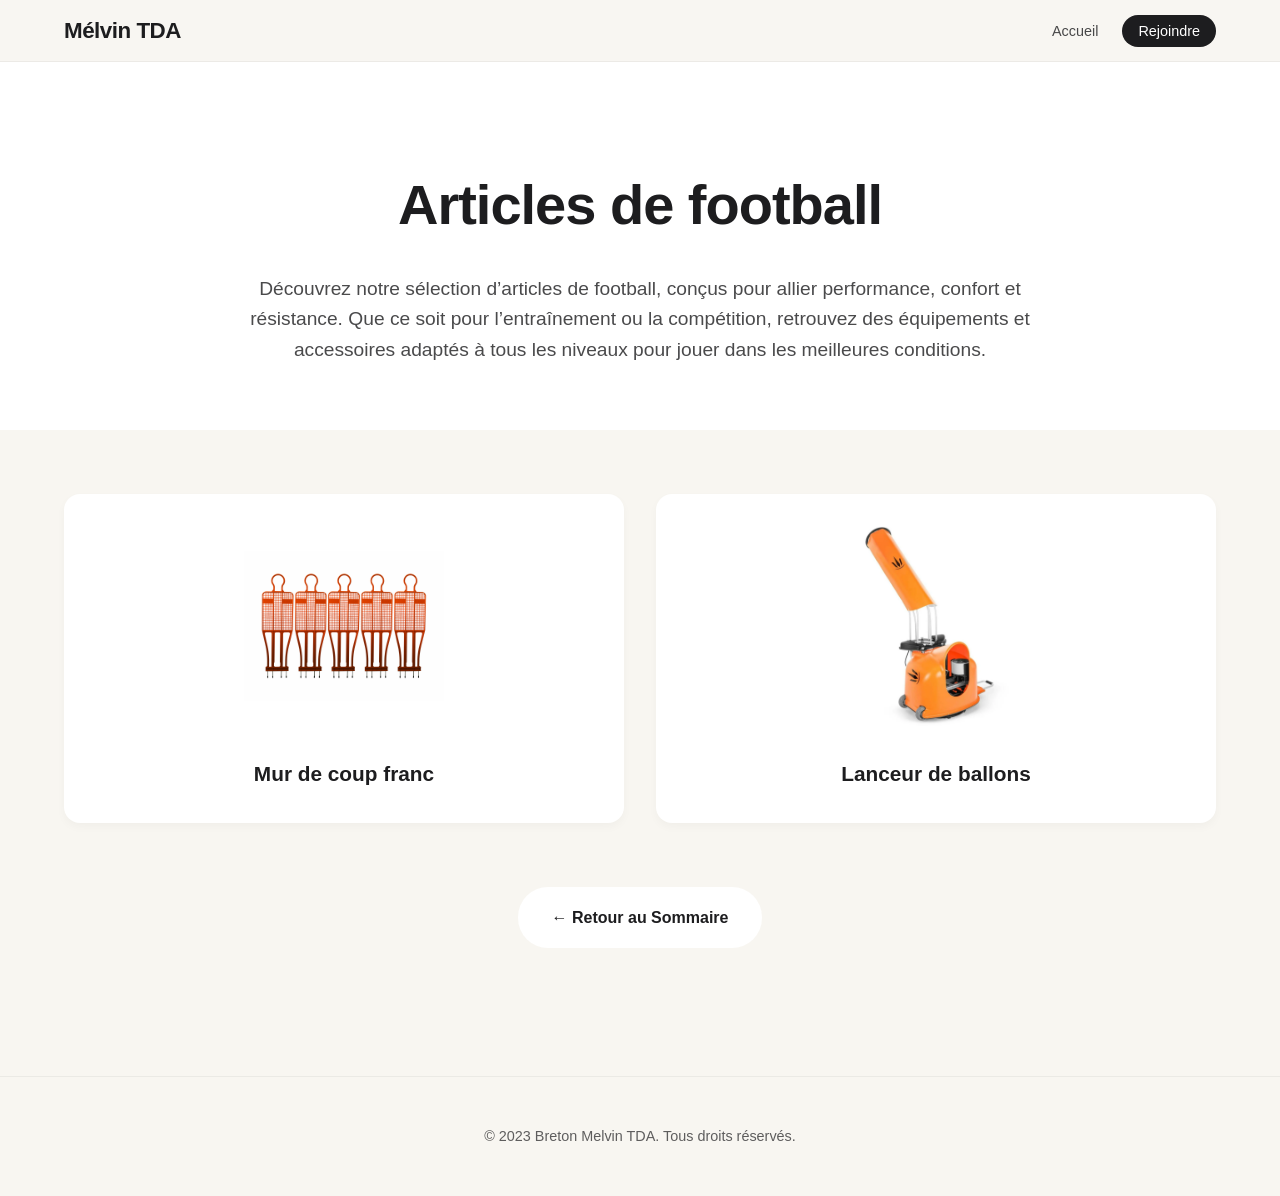
<file: foot.html>
<!DOCTYPE html>
<html lang="fr">
<head>
    <meta charset="utf-8">
    <meta name="viewport" content="width=device-width, initial-scale=1">
    <title>Articles de Football - Mélvin TDA</title>
    <link rel="stylesheet" href="style.css">
</head>
<body>
    <nav class="navbar">
        <div class="container">
            <a href="index.html" class="brand">Mélvin TDA</a>
            <ul class="nav-links">
                <li><a href="index.html">Accueil</a></li>
                <li><a href="formulaire.html" class="btn-nav">Rejoindre</a></li>
            </ul>
        </div>
    </nav>

    <header class="page-header">
        <div class="container">
            <h1>Articles de football</h1>
            <p>Découvrez notre sélection d’articles de football, conçus pour allier performance, confort et résistance. Que ce soit pour l’entraînement ou la compétition, retrouvez des équipements et accessoires adaptés à tous les niveaux pour jouer dans les meilleures conditions.</p>
        </div>
    </header>

    <main class="products-section">
        <div class="container">
            <div class="product-grid">
                
                <div class="product-card">
                    <img src="cf.jpg" alt="Mur de coup franc">
                    <h3>Mur de coup franc</h3>
                </div>

                <div class="product-card">
                    <img src="main2_11.jpg.webp" alt="Lanceur de ballons">
                    <h3>Lanceur de ballons</h3>
                </div>

            </div>

            <div class="text-center">
                <a href="index.html" class="btn-main">← Retour au Sommaire</a>
            </div>
        </div>
    </main>

    <footer class="footer">
        <div class="container text-center">
            <p>&copy; 2023 Breton Melvin TDA. Tous droits réservés.</p>
        </div>
    </footer>
</body>
</html>
</file>
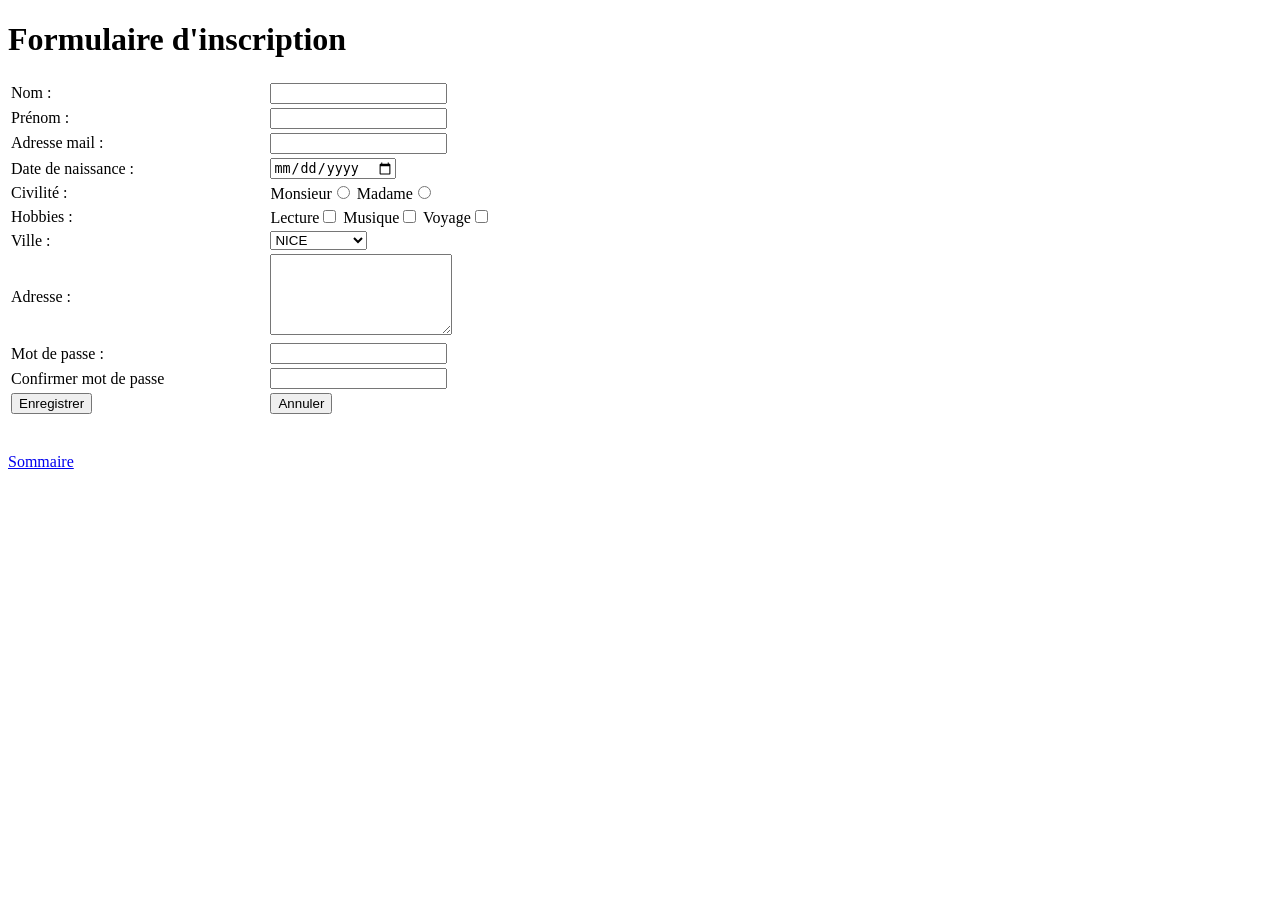
<file: formulaire.html>
<!DOCTYPE html>
<html>
<head>
	<meta charset="utf-8">
	<meta name="viewport" content="width=device-width, initial-scale=1">
	<title></title>
</head>
<body bgcolor="white">
	<h1>Formulaire d'inscription</h1>
<table border="0" width="50%">
	<tr><td><label>Nom :<label/><td><input type="text" name="t1" size="20"></td></tr>
	<tr><td><label>Prénom :<label/><td><input type="text" name="t1" size="20"></td></tr>
		<tr><td><label>Adresse mail :<label/><td><input type="text" name="t1" size="20"></td></tr>
	<tr><td><label>Date de naissance :<label/><td><input type="date" name="t2"></td></tr>
	<tr><td><label>Civilité :<label/><td>Monsieur<input type="radio" name="r1">
Madame<input type="radio" name="r1"></td></tr>
	<tr><td><label>Hobbies :<label/><td>Lecture<input type="checkbox" name="c1">
Musique<input type="checkbox" name="c2">
Voyage<input type="checkbox" name="c3"></td></tr>
	<tr><td><label>Ville :<label/><td><select>
		<option>NICE</option>
		<option>MARSEILLE</option>
		<option>PARIS</option>
		<option>TOULON</option>
	</select></td></tr>
	<tr><td><label>Adresse :</label><td><textarea cols="20" rows="5"></textarea></td></tr>
		<tr><td><label>Mot de passe :</label><td><input type="password" name="p1"></td></tr>
		<tr><td><label>Confirmer mot de passe</label><td><input type="password" name="p2"></td></tr>
		<tr><td><button>Enregistrer</button><td><button>Annuler </button></td></tr>


		


</table>
<br></br>
<a href="index.html"> Sommaire </a>
			</body>

</body>
</html>
</file>
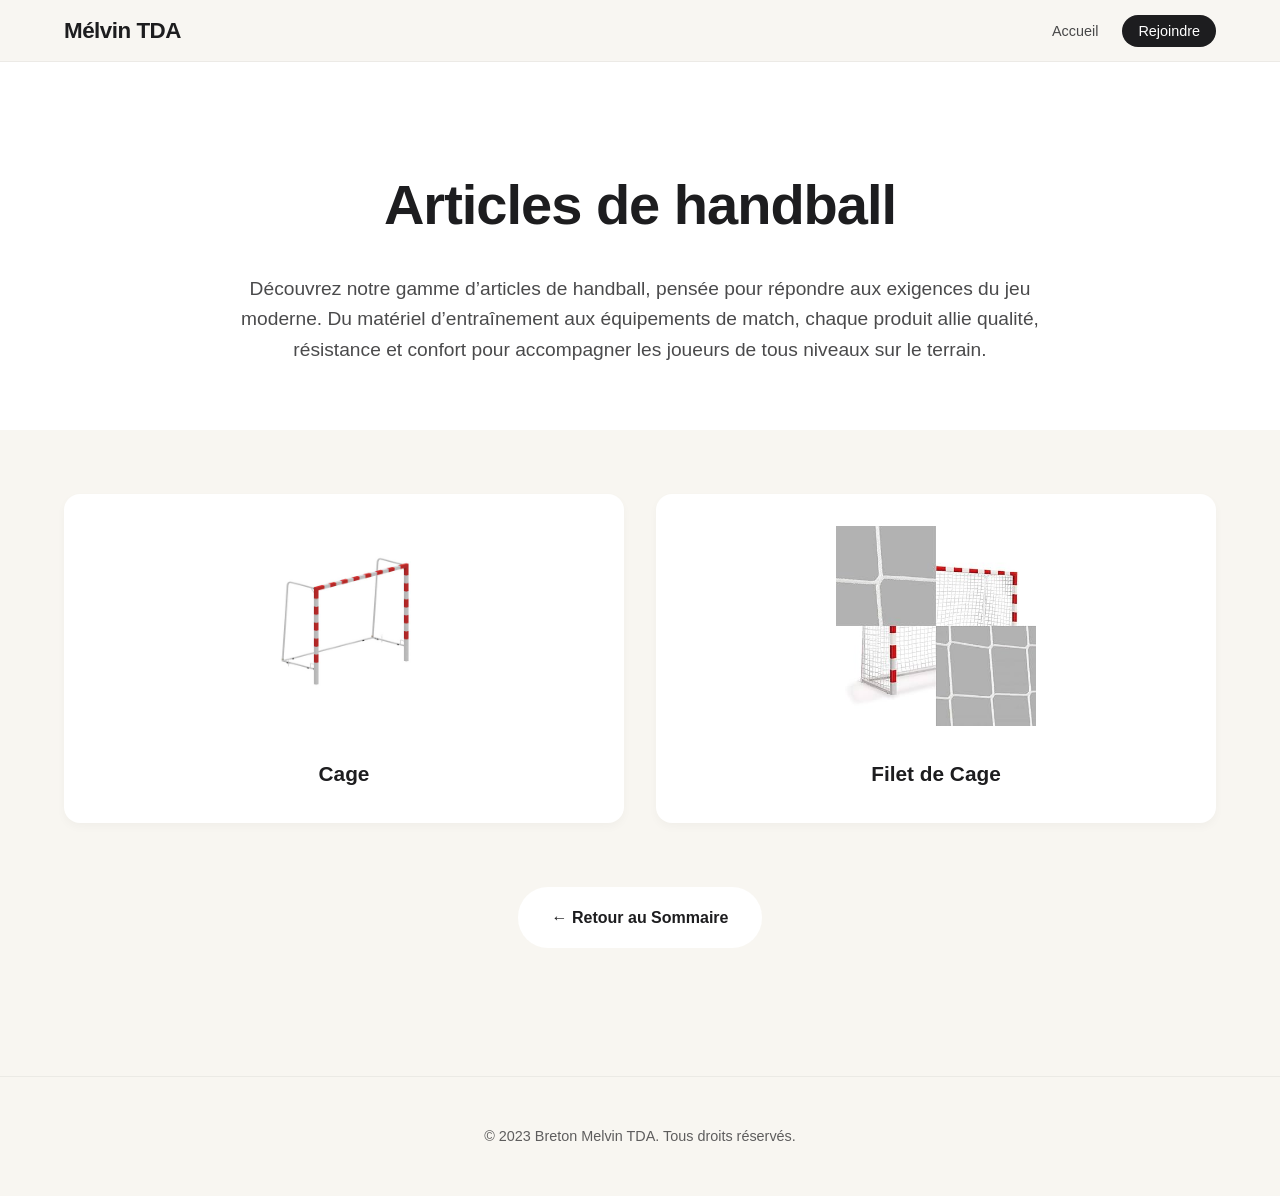
<file: hand.html>
<!DOCTYPE html>
<html lang="fr">
<head>
    <meta charset="utf-8">
    <meta name="viewport" content="width=device-width, initial-scale=1">
    <title>Articles de Handball - Mélvin TDA</title>
    <link rel="stylesheet" href="style.css">
</head>
<body>
    <nav class="navbar">
        <div class="container">
            <a href="index.html" class="brand">Mélvin TDA</a>
            <ul class="nav-links">
                <li><a href="index.html">Accueil</a></li>
                <li><a href="formulaire.html" class="btn-nav">Rejoindre</a></li>
            </ul>
        </div>
    </nav>

    <header class="page-header">
        <div class="container">
            <h1>Articles de handball</h1>
            <p>Découvrez notre gamme d’articles de handball, pensée pour répondre aux exigences du jeu moderne. Du matériel d’entraînement aux équipements de match, chaque produit allie qualité, résistance et confort pour accompagner les joueurs de tous niveaux sur le terrain.</p>
        </div>
    </header>

    <main class="products-section">
        <div class="container">
            <div class="product-grid">
                
                <div class="product-card">
                    <img src="bh.jpg" alt="Cage de handball">
                    <h3>Cage</h3>
                </div>

                <div class="product-card">
                    <img src="co.jpg" alt="Filet de cage">
                    <h3>Filet de Cage</h3>
                </div>

            </div>

            <div class="text-center">
                <a href="index.html" class="btn-main">← Retour au Sommaire</a>
            </div>
        </div>
    </main>

    <footer class="footer">
        <div class="container text-center">
            <p>&copy; 2023 Breton Melvin TDA. Tous droits réservés.</p>
        </div>
    </footer>
</body>
</html>
</file>
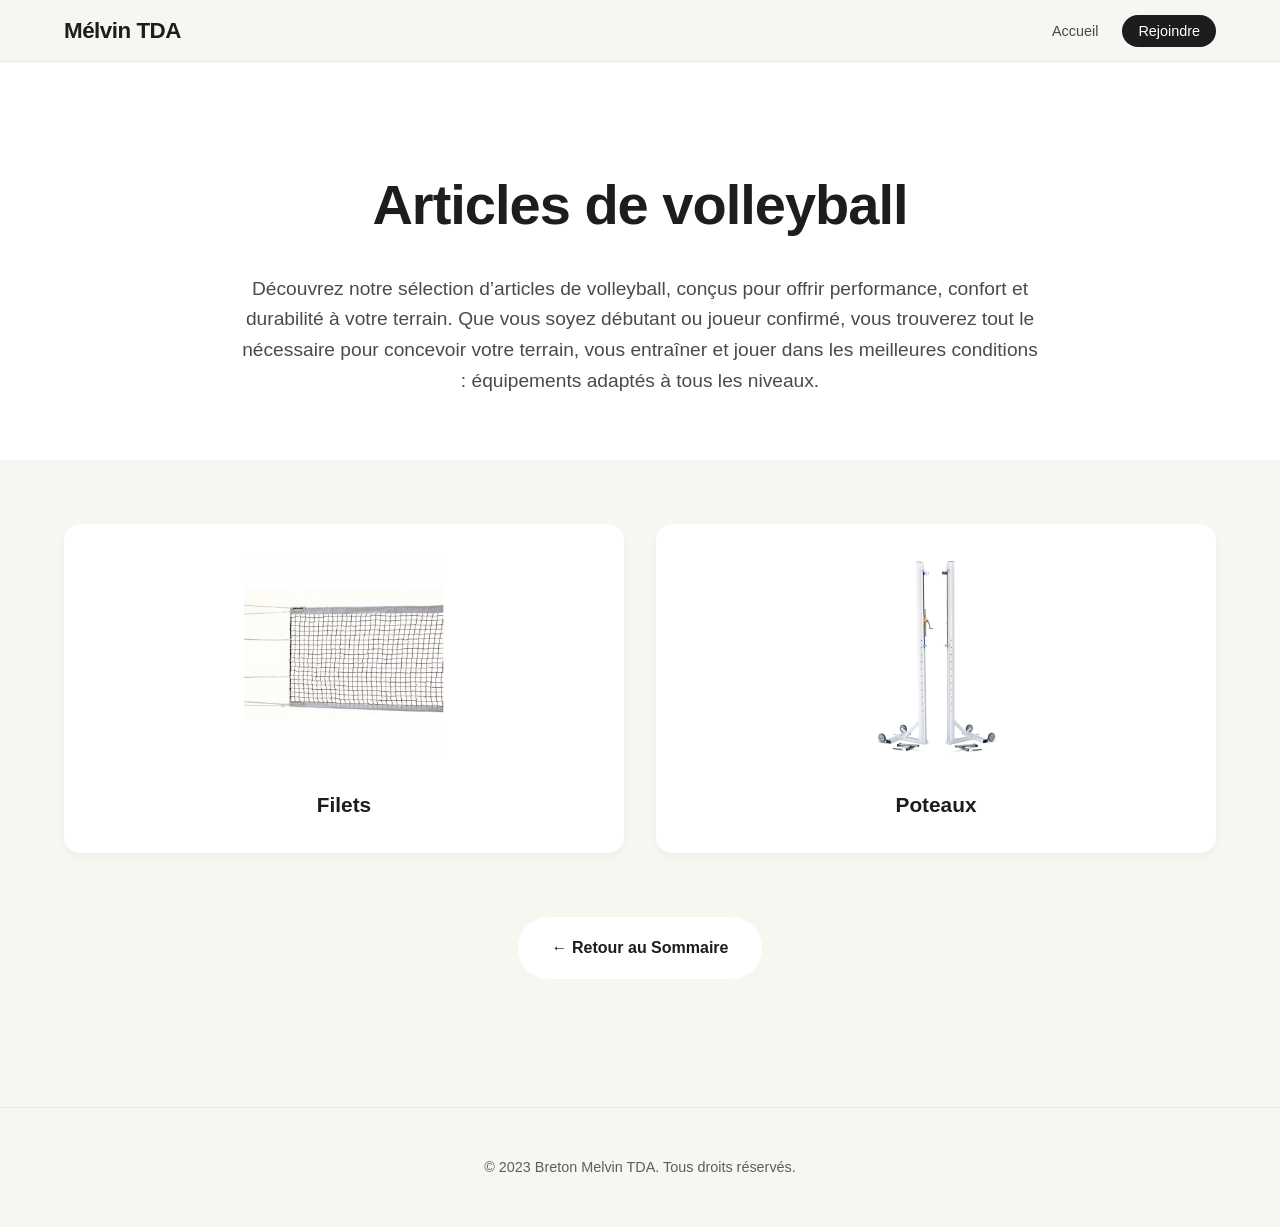
<file: volley.html>
<!DOCTYPE html>
<html lang="fr">
<head>
    <meta charset="utf-8">
    <meta name="viewport" content="width=device-width, initial-scale=1">
    <title>Articles de Volleyball - Mélvin TDA</title>
    <link rel="stylesheet" href="style.css">
</head>
<body>
    <nav class="navbar">
        <div class="container">
            <a href="index.html" class="brand">Mélvin TDA</a>
            <ul class="nav-links">
                <li><a href="index.html">Accueil</a></li>
                <li><a href="formulaire.html" class="btn-nav">Rejoindre</a></li>
            </ul>
        </div>
    </nav>

    <header class="page-header">
        <div class="container">
            <h1>Articles de volleyball</h1>
            <p>Découvrez notre sélection d’articles de volleyball, conçus pour offrir performance, confort et durabilité à votre terrain. Que vous soyez débutant ou joueur confirmé, vous trouverez tout le nécessaire pour concevoir votre terrain, vous entraîner et jouer dans les meilleures conditions : équipements adaptés à tous les niveaux.</p>
        </div>
    </header>

    <main class="products-section">
        <div class="container">
            <div class="product-grid">
                
                <div class="product-card">
                    <img src="ge.jpg" alt="Filets de volleyball">
                    <h3>Filets</h3>
                </div>

                <div class="product-card">
                    <img src="ch.jpg" alt="Poteaux de volleyball">
                    <h3>Poteaux</h3>
                </div>

            </div>

            <div class="text-center">
                <a href="index.html" class="btn-main">← Retour au Sommaire</a>
            </div>
        </div>
    </main>

    <footer class="footer">
        <div class="container text-center">
            <p>&copy; 2023 Breton Melvin TDA. Tous droits réservés.</p>
        </div>
    </footer>
</body>
</html>
</file>
<file: style.css>
/* --- RESET DE BASE --- */
* {
    margin: 0;
    padding: 0;
    box-sizing: border-box;
}

/* --- VARIABLES DE COULEURS ET DE STYLE (INSPIRATION APPLE) --- */
:root {
    --bg-color: #F8F6F1; /* Un beige très clair et moderne */
    --text-color: #1D1D1F; /* Gris très foncé, presque noir */
    --accent-color: #D35400; /* Ton orange "Terre battue" pour le dynamisme */
    --white: #FFFFFF;
    --black: #000000;
    --nav-bg: rgba(248, 246, 241, 0.9); /* Beige semi-transparent pour la nav */
    --transition-smooth: all 0.5s cubic-bezier(0.6, 0, 0.4, 1); /* Transition Apple-like */
}

/* --- DÉFILEMENT FLUIDE --- */
html {
    scroll-behavior: smooth;
    font-size: 16px;
}

/* --- CORPS DE LA PAGE --- */
body {
    font-family: -apple-system, BlinkMacSystemFont, "Segoe UI", Roboto, Helvetica, Arial, sans-serif, "Apple Color Emoji", "Segoe UI Emoji", "Segoe UI Symbol";
    background-color: var(--bg-color);
    color: var(--text-color);
    line-height: 1.6;
    overflow-x: hidden;
}

/* --- UTILITAIRES --- */
.container {
    max-width: 1200px;
    margin: 0 auto;
    padding: 0 1.5rem;
    width: 100%;
}

.text-center { text-align: center; }
.relative-content { position: relative; z-index: 10; }

/* --- BARRE DE NAVIGATION (STYLE APPLE) --- */
.navbar {
    position: fixed;
    top: 0;
    width: 100%;
    background-color: var(--nav-bg);
    backdrop-filter: blur(20px); /* Effet de flou derrière la barre */
    z-index: 1000;
    padding: 0.8rem 0;
    border-bottom: 1px solid rgba(0, 0, 0, 0.05);
}

.navbar .container {
    display: flex;
    justify-content: space-between;
    align-items: center;
}

.brand {
    font-size: 1.4rem;
    font-weight: 700;
    color: var(--text-color);
    text-decoration: none;
    letter-spacing: -0.5px;
}

.nav-links {
    list-style: none;
    display: flex;
    gap: 1.5rem;
    align-items: center;
}

.nav-links a {
    text-decoration: none;
    color: var(--text-color);
    font-size: 0.9rem;
    font-weight: 500;
    opacity: 0.8;
    transition: opacity 0.3s ease;
}

.nav-links a:hover {
    opacity: 1;
}

.btn-nav {
    background-color: var(--text-color);
    color: var(--white) !important;
    padding: 0.5rem 1rem;
    border-radius: 20px;
    opacity: 1 !important;
    transition: background-color 0.3s ease;
}

.btn-nav:hover {
    background-color: var(--accent-color);
}

/* --- SECTION HÉROS (INTRODUCTION IMMERSIVE AVEC VIDÉO) --- */
.hero-section {
    width: 100vw;
    height: 100vh;
    position: relative;
    overflow: hidden;
    display: flex;
    align-items: center;
    justify-content: center;
    padding-top: 60px; /* Espace pour la navbar */
}

.back-video {
    position: absolute;
    top: 0;
    left: 0;
    min-width: 100%;
    min-height: 100%;
    width: auto;
    height: auto;
    z-index: -1;
    object-fit: cover; /* Assure que la vidéo couvre tout l'espace */
}

.hero-content {
    text-align: center;
    color: var(--white);
    z-index: 10;
    max-width: 800px;
    padding: 0 1rem;
    /* Animation d'apparition au chargement */
    animation: fadeUpHero 1s ease-out forwards;
    opacity: 0;
    transform: translateY(30px);
}

.hero-section h1 {
    font-size: 5rem;
    font-weight: 800;
    line-height: 1.1;
    letter-spacing: -2px;
    margin-bottom: 1.5rem;
    background: linear-gradient(135deg, #fff 0%, #d5d5d5 100%);
    -webkit-background-clip: text;
    -webkit-text-fill-color: transparent;
}

.hero-section p {
    font-size: 1.5rem;
    font-weight: 400;
    opacity: 0.9;
    margin-bottom: 3rem;
    max-width: 600px;
    margin-left: auto;
    margin-right: auto;
}

/* --- BOUTONS (MÊMES ANIMATIONS QUE DEMANDÉES PRÉCÉDEMMENT) --- */
.btn-main, .btn-lg {
    display: inline-block;
    text-decoration: none;
    background-color: var(--white);
    color: var(--text-color);
    font-weight: 600;
    border-radius: 30px;
    transition: var(--transition-smooth);
    border: 2px solid transparent;
}

.btn-main {
    padding: 1rem 2rem;
    font-size: 1rem;
}

.btn-lg {
    padding: 1.2rem 3rem;
    font-size: 1.2rem;
    background-color: var(--text-color);
    color: var(--white);
}

.btn-main:hover, .btn-lg:hover {
    transform: translateY(-5px) scale(1.02);
    box-shadow: 0 12px 20px rgba(0, 0, 0, 0.15);
    border-color: var(--accent-color);
    color: var(--accent-color);
}

.btn-main:hover { background-color: var(--white); }
.btn-lg:hover { background-color: var(--text-color); }

/* --- SECTIONS DE SPORT --- */
.sport-section {
    padding: 8rem 0;
    width: 100%;
}

.alternate-bg {
    background-color: var(--white);
}

.section-subtitle {
    font-size: 1.2rem;
    opacity: 0.7;
    margin-bottom: 4rem;
    max-width: 600px;
}

.sport-section h2 {
    font-size: 3rem;
    font-weight: 700;
    letter-spacing: -1.5px;
    margin-bottom: 1rem;
}

.sport-section p {
    font-size: 1.1rem;
    margin-bottom: 2rem;
    opacity: 0.8;
}

/* --- GRILLE DE SPORT (GRANDS VISUELS ALTERNÉS) --- */
.sport-grid {
    display: grid;
    grid-template-columns: 1fr 1fr;
    gap: 4rem;
    align-items: center;
}

.sport-grid.reverse .sport-text { grid-column: 2; grid-row: 1; }
.sport-grid.reverse .sport-image { grid-column: 1; grid-row: 1; }

.sport-text {
    display: flex;
    flex-direction: column;
    justify-content: center;
    /* Animation d'apparition discrète au défilement (simulée sans JS) */
    animation: fadeUp 1s ease-out forwards;
    opacity: 0;
    transform: translateY(20px);
}

.sport-image {
    width: 100%;
    overflow: hidden;
    border-radius: 12px;
    box-shadow: 0 10px 20px rgba(0, 0, 0, 0.05);
}

.sport-image img {
    width: 100%;
    height: auto;
    object-fit: cover;
    transition: transform 0.5s ease;
}

.sport-image:hover img {
    transform: scale(1.03); /* Zoom léger au survol de l'image */
}

/* --- BOUTON TEXTE --- */
.btn-text {
    text-decoration: none;
    color: var(--accent-color);
    font-weight: 600;
    font-size: 1.1rem;
    transition: var(--transition-smooth);
}

.btn-text:hover {
    color: var(--text-color);
    transform: translateX(5px);
}

.btn-text.light {
    color: var(--accent-color);
}
.btn-text.light:hover {
    color: var(--white);
}

/* --- GRILLE DE MÉDIAS (VOLLEYBALL) --- */
.media-grid {
    display: grid;
    grid-template-columns: repeat(auto-fit, minmax(300px, 1fr));
    gap: 1.5rem;
    margin-bottom: 4rem;
}

.media-item {
    overflow: hidden;
    border-radius: 12px;
    box-shadow: 0 5px 15px rgba(0, 0, 0, 0.05);
    height: 300px;
}

.media-item img, .grid-video {
    width: 100%;
    height: 100%;
    object-fit: cover;
    transition: transform 0.5s ease;
}

.media-item:hover img, .media-item:hover .grid-video {
    transform: scale(1.05);
}

/* --- SECTION AVEC VIDÉO D'ARRIÈRE-PLAN (HANDBALL) --- */
.video-bg-section {
    position: relative;
    overflow: hidden;
    color: var(--white);
    padding: 10rem 0;
}

.video-bg-section .back-video {
    filter: brightness(0.6); /* Assombrit la vidéo pour la lisibilité */
}

.light-text h2, .light-text p {
    color: var(--white);
}

/* --- SECTION REJOINDRE --- */
.join-section {
    padding: 10rem 0;
    background-color: var(--white);
}

.join-section h2 {
    font-size: 3.5rem;
    font-weight: 800;
    margin-bottom: 1.5rem;
}

.join-section p {
    font-size: 1.3rem;
    max-width: 600px;
    margin-left: auto;
    margin-right: auto;
    margin-bottom: 4rem;
}

/* --- PIED DE PAGE --- */
.footer {
    padding: 3rem 0;
    background-color: var(--bg-color);
    border-top: 1px solid rgba(0, 0, 0, 0.05);
}

.footer p {
    font-size: 0.9rem;
    opacity: 0.7;
}

/* --- ANIMATIONS (KEYFRAMES) --- */
@keyframes fadeUpHero {
    to {
        opacity: 1;
        transform: translateY(0);
    }
}

@keyframes fadeUp {
    to {
        opacity: 1;
        transform: translateY(0);
    }
}

/* --- RESPONSIVE DESIGN (ADAPTATION MOBILE) --- */
@media (max-width: 992px) {
    .hero-section h1 { font-size: 4rem; }
    .hero-section p { font-size: 1.3rem; }
    .sport-grid { grid-template-columns: 1fr; gap: 2rem; }
    .sport-grid.reverse .sport-text, .sport-grid.reverse .sport-image { grid-column: 1; }
    .sport-text { text-align: center; align-items: center; }
}

@media (max-width: 768px) {
    .nav-links { display: none; } /* Cache les liens sur mobile */
    .hero-section h1 { font-size: 3rem; }
    .hero-section p { font-size: 1.1rem; }
    .sport-section { padding: 5rem 0; }
    .join-section h2 { font-size: 2.5rem; }
}

/* --- STYLES POUR LES PAGES ARTICLES (FOOT, VOLLEY, HAND) --- */
.page-header {
    padding: 10rem 1rem 4rem; /* Espace pour la barre de navigation */
    background-color: var(--white);
    text-align: center;
}

.page-header h1 {
    font-size: 3.5rem;
    font-weight: 800;
    letter-spacing: -1px;
    margin-bottom: 1.5rem;
}

.page-header p {
    font-size: 1.2rem;
    max-width: 800px;
    margin: 0 auto;
    opacity: 0.8;
}

.products-section {
    padding: 4rem 1rem 8rem;
    background-color: var(--bg-color);
}

.product-grid {
    display: grid;
    grid-template-columns: repeat(auto-fit, minmax(280px, 1fr));
    gap: 2rem;
    margin-bottom: 4rem;
}

.product-card {
    background-color: var(--white);
    border-radius: 16px;
    padding: 2rem;
    text-align: center;
    box-shadow: 0 4px 10px rgba(0, 0, 0, 0.03);
    transition: var(--transition-smooth);
}

.product-card:hover {
    transform: translateY(-8px);
    box-shadow: 0 15px 30px rgba(0, 0, 0, 0.08);
}

.product-card img {
    width: 200px;
    height: 200px;
    object-fit: contain; /* Garde les proportions de l'image sans la déformer */
    margin-bottom: 1.5rem;
    transition: transform 0.5s ease;
}

.product-card:hover img {
    transform: scale(1.05);
}

.product-card h3 {
    font-size: 1.3rem;
    font-weight: 600;
    color: var(--text-color);
}
</file>
